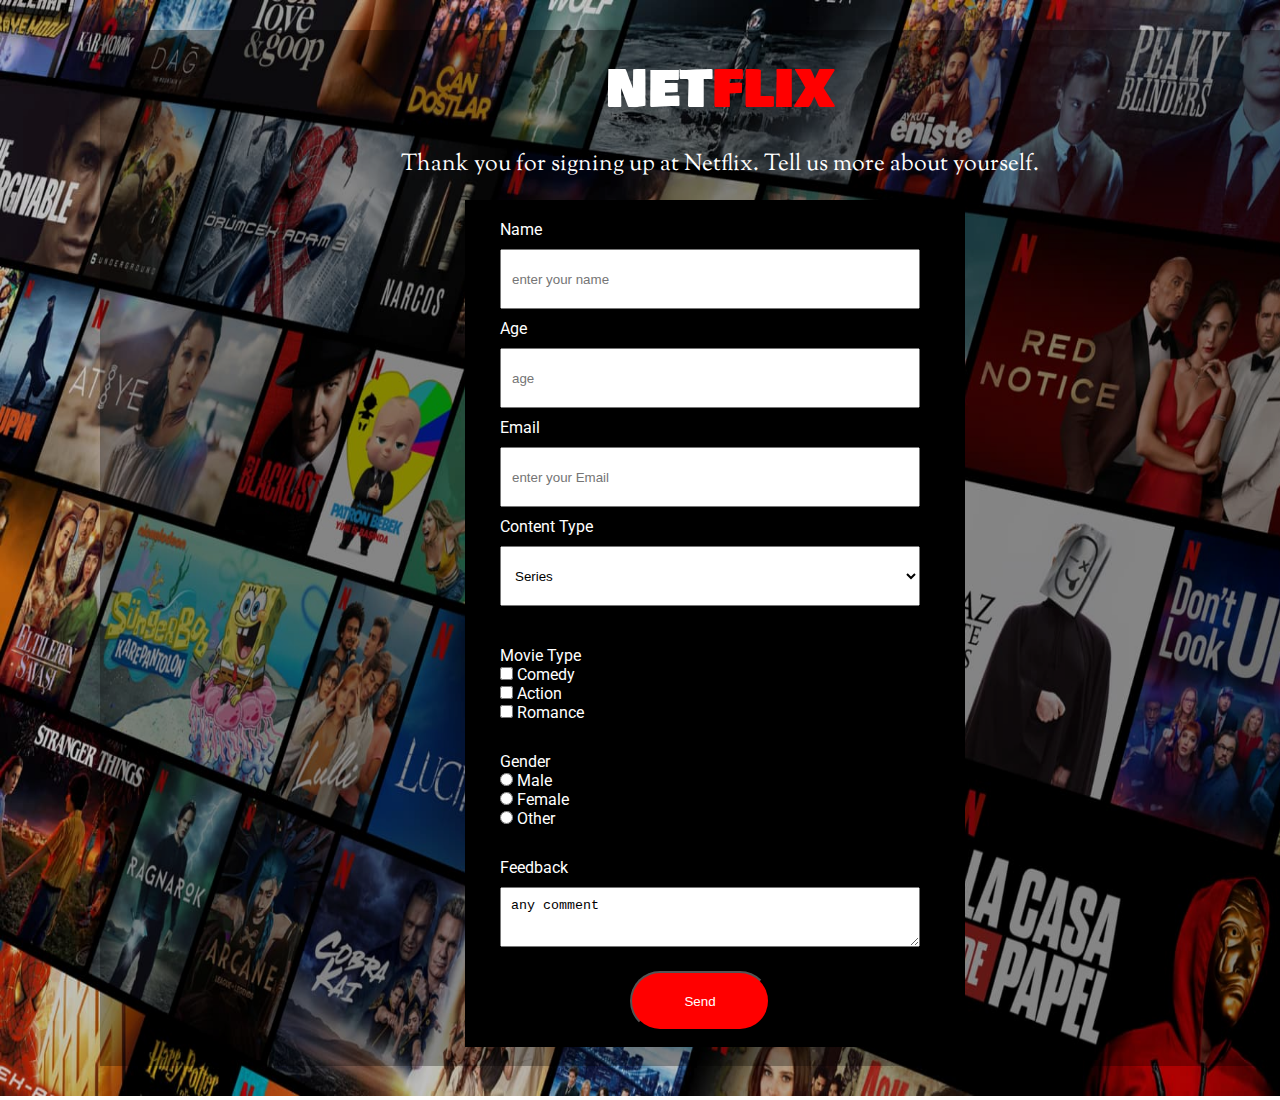
<file: index.html>
<!DOCTYPE html>
<html lang="en">
    <head>
        <meta charset="UTF-8">
        <meta http-equiv="X-UA-Compatible" content="IE=edge">
        <meta name="viewport" content="width=device-width, initial-scale=1.0">
        <meta name="description" content="Netflix Project">
        <meta name="keywords" content="HTML, CSS">
        <meta name="author" content="Mustafa Selman Önal">
        <title>Netflix Project</title>
        <link rel="stylesheet" href="style.css">
        <link rel="preconnect" href="https://fonts.googleapis.com">
        <link
            rel="preconnect"
            href="https://fonts.gstatic.com"
            crossorigin="crossorigin">
        <link
            href="https://fonts.googleapis.com/css2?family=Bowlby+One+SC&family=Roboto&family=Sorts+Mill+Goudy:ital@1&display=swap"
            rel="stylesheet">
    </head>
    <body>

        <section>
           
            <div id="container"></div>
        </section>
        <section>
           
            <div id="title" class="title-fonts title-section">
                NET<span class="red-title">FLIX</span>
            </div>
            <div id="description" class="description-fonts description-section">
                Thank you for signing up at Netflix. Tell us more about yourself.
            </section>
            <section>
               
                <div id="survey-form"></div>
            </section>
            <section>
            
                <form class="label-section label-fonts">
                    <label for="name">Name</label>
                    <input type="text" id="name" name="name" placeholder="enter your name">
                    <label for="age">Age</label>
                    <input type="number" id="age" name="age" placeholder="age">
                    <label for="email">Email</label>
                    <input type="email" id="email" name="email" placeholder="enter your Email">
                    <label for="content-type">Content Type</label>
                    <select name="content-type" id="content-type">
                        <option value="Series">Series</option>
                    </select>

                    <div class="movietype-border">
                        <label for="movie-type">Movie Type</label><br>
                        <input type="checkbox" name="comedy" id="comedy">
                        Comedy<br>
                        <input type="checkbox" name="action" id="action">
                        Action<br>
                        <input type="checkbox" name="romance" id="romance">
                        Romance
                    </div>
                    <div class="gendertype-border">
                        <label for="gender">Gender</label><br>
                        <input type="radio" name="gender" value="male">
                        Male
                        <br>
                        <input type="radio" name="gender" value="female">
                        Female
                        <br>
                        <input type="radio" name="gender" value="other">
                        Other
                    </div>
                    <div class="feedbacktype-border">
                        <label for="feedback">Feedback</label>
                        <textarea name="comment" id="textarea-type">any comment
                        </textarea>
                    </div>

                    <button type="button" id="button-type">Send</button>

                </form>
            </section>
            
            <img
                src="background_image.jpg"
                alt="netflix-background"
                width="100%"
                height="100%">
        </body>
    </html>
</file>
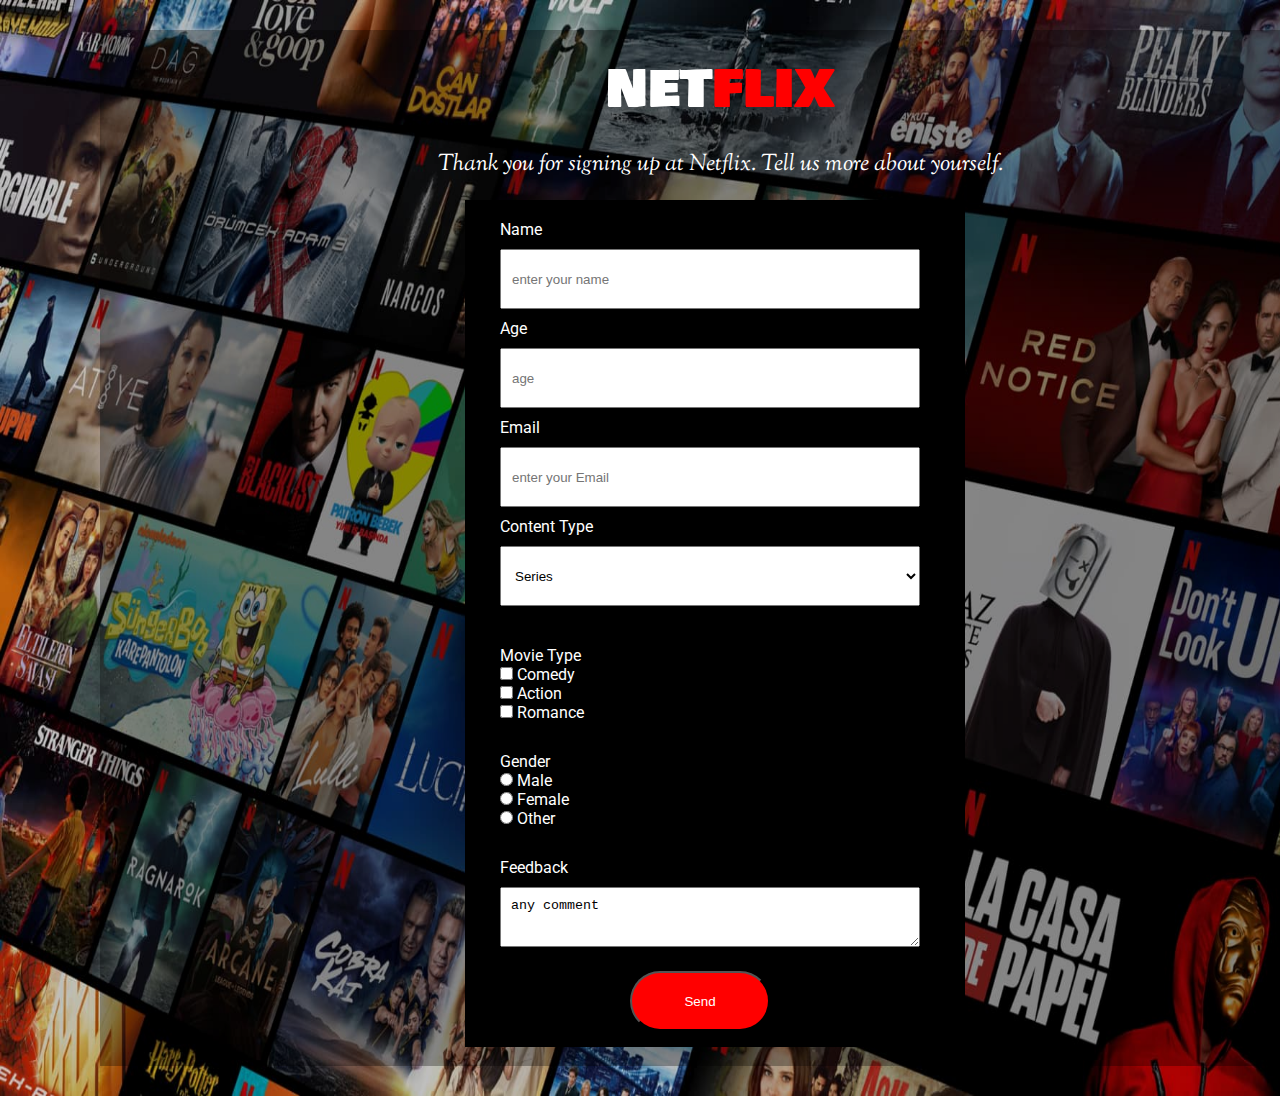
<file: solution/index.html>
<!DOCTYPE html>
<html lang="en">
    <head>
        <meta charset="UTF-8">
        <meta http-equiv="X-UA-Compatible" content="IE=edge">
        <meta name="viewport" content="width=device-width, initial-scale=1.0">
        <meta name="description" content="Netflix Project">
        <meta name="keywords" content="HTML, CSS">
        <meta name="author" content="Mustafa Selman Önal">
        <title>Netflix Project</title>
        <link rel="stylesheet" href="style.css">
        <link rel="preconnect" href="https://fonts.googleapis.com">
        <link
            rel="preconnect"
            href="https://fonts.gstatic.com"
            crossorigin="crossorigin">
        <link
            href="https://fonts.googleapis.com/css2?family=Bowlby+One+SC&family=Roboto&family=Sorts+Mill+Goudy:ital@1&display=swap"
            rel="stylesheet">
    </head>
    <body>

        <section>
           
            <div id="container"></div>
        </section>
        <section>
           
            <div id="title" class="title-fonts title-section">
                NET<span class="red-title">FLIX</span>
            </div>
            <div id="description" class="description-fonts description-section">
                Thank you for signing up at Netflix. Tell us more about yourself.
            </section>
            <section>
               
                <div id="survey-form"></div>
            </section>
            <section>
            
                <form class="label-section label-fonts">
                    <label for="name">Name</label>
                    <input type="text" id="name" name="name" placeholder="enter your name">
                    <label for="age">Age</label>
                    <input type="number" id="age" name="age" placeholder="age">
                    <label for="email">Email</label>
                    <input type="email" id="email" name="email" placeholder="enter your Email">
                    <label for="content-type">Content Type</label>
                    <select name="content-type" id="content-type">
                        <option value="Series">Series</option>
                    </select>

                    <div class="movietype-border">
                        <label for="movie-type">Movie Type</label><br>
                        <input type="checkbox" name="comedy" id="comedy">
                        Comedy<br>
                        <input type="checkbox" name="action" id="action">
                        Action<br>
                        <input type="checkbox" name="romance" id="romance">
                        Romance
                    </div>
                    <div class="gendertype-border">
                        <label for="gender">Gender</label><br>
                        <input type="radio" name="gender" value="male">
                        Male
                        <br>
                        <input type="radio" name="gender" value="female">
                        Female
                        <br>
                        <input type="radio" name="gender" value="other">
                        Other
                    </div>
                    <div class="feedbacktype-border">
                        <label for="feedback">Feedback</label>
                        <textarea name="comment" id="textarea-type">any comment
                        </textarea>
                    </div>

                    <button type="button" id="button-type">Send</button>

                </form>
            </section>
            
            <img
                src="../background_image.jpg"
                alt="netflix-background"
                width="100%"
                height="100%">
        </body>
    </html>
</file>
<file: style.css>
* {
    margin: 0;
    padding: 0;
    box-sizing: border-box;
}
body {
    Width: 1440px;
    Height: 1096px;

}
#container {
    position: absolute;
    width: 1240px;
    height: 1036px;
    top: 30px;
    left: 100px;
    background: #000000;
    opacity: 0.3;

}
.title-fonts {
    font-family: 'Bowlby One SC', cursive;
    color: #ffffff;
    font-size: 50px;
    line-height: 0;
}
.red-title {
    color: red;
}
.title-section {
    position: absolute;
    display: flex;
    width: 1240px;
    top: 90px;
    left: 100px;
    justify-content: center;
}
.description-fonts {
    font-family: 'Sorts Mill Goudy', serif;
    color: white;
    font-size: 23px;
    line-height: 0;
}
.description-section {
    position: absolute;
    display: flex;
    width: 1240px;
    top: 165px;
    left: 100px;
    justify-content: center;
}
#survey-form {
    position: absolute;
    width: 500px;
    height: 847px;
    top: 200px;
    left: 465px;
    background-color: #000000;
}
.label-section {
    position: absolute;
    display: flex;
    flex-direction: column;
    width: 400px;
    top: 220px;
    left: 500px;
}
.label-fonts {
    font-family: 'Roboto', sans-serif;
    color: #ffffff;
}

#age,
#content-type,
#email,
#name,
#textarea-type {
    width: 420px;
    height: 60px;
    padding: 10px;
    margin-top: 10px;
    margin-bottom: 10px;
}
#button-type {
    width: 140px;
    height: 60px;
    margin-top: 10px;
    background-color: red;
    border-radius: 50px;
    align-self: center;
    color: white;

}
.gender-border,
.movietype-border {
    margin: 30px 0;
}

.feedbacktype-border {
    margin: 30px 0 0;
}
</file>
<file: solution/style.css>
/* container */
* {
    margin: 0;
    padding: 0;
    box-sizing: border-box;
}
body {
    Width: 1440px;
    Height: 1096px;

}
#container {
    position: absolute;
    width: 1240px;
    height: 1036px;
    top: 30px;
    left: 100px;
    background: #000000;
    opacity: 0.3;

}
.title-fonts {
    font-family: 'Bowlby One SC', cursive;
    font-style: normal;
    color: #ffffff;
    font-weight: 400;
    font-size: 50px;
    line-height: 0;
}
.red-title {
    color: red;
}
.title-section {
    position: absolute;
    display: flex;
    margin-left: auto;
    margin-right: auto;
    width: 1240px;
    top: 90px;
    left: 100px;
    background-position: center;
    justify-items: center;
    align-items: center;
    justify-content: center;
}
.description-fonts {
    font-family: 'Sorts Mill Goudy', serif;
    color: white;
    font-style: italic;
    font-weight: 400;
    font-size: 23px;
    line-height: 0;
    display: flex;
    align-items: center;
    text-align: center;

}
.description-section {
    position: absolute;
    display: flex;
    margin-left: auto;
    margin-right: auto;
    width: 1240px;
    top: 165px;
    left: 100px;
    background-position: center;
    justify-items: center;
    align-items: center;
    justify-content: center;
}
#survey-form {
    position: absolute;
    width: 500px;
    height: 847px;
    top: 200px;
    left: 465px;
    justify-content: center;
    background-color: #000000;
}
.label-section {
    position: absolute;
    display: flex;
    flex-direction: column;
    margin-left: auto;
    margin-right: auto;
    width: 400px;
    top: 220px;
    left: 500px;
    background-position: center;
    justify-items: center;
}
.label-fonts {
    font-family: 'Roboto', sans-serif;
    color: #ffffff;
}

#name {
    width: 420px;
    height: 60px;
    padding: 10px;
    margin-top: 10px;
    margin-bottom: 10px;
}
#age {
    width: 420px;
    height: 60px;
    padding: 10px;
    margin-top: 10px;
    margin-bottom: 10px;
}
#email {
    width: 420px;
    height: 60px;
    padding: 10px;
    margin-top: 10px;
    margin-bottom: 10px;
}
#content-type {
    width: 420px;
    height: 60px;
    padding: 10px;
    margin-top: 10px;
    margin-bottom: 10px;
}
#textarea-type {
    width: 420px;
    height: 60px;
    padding: 10px;
    margin-top: 10px;
    margin-bottom: 10px;

}
#button-type {
    width: 140px;
    height: 60px;
    padding: 10px;
    margin-top: 10px;
    margin-bottom: 10px;
    background-color: red;
    border-radius: 50px;
    align-self: center;
    color: white;

}
.movietype-border {
    margin: 30px 0;
}
.gender-border {
    margin: 30px 0;
}
.feedbacktype-border {
    margin: 30px 0 0;
}
</file>
